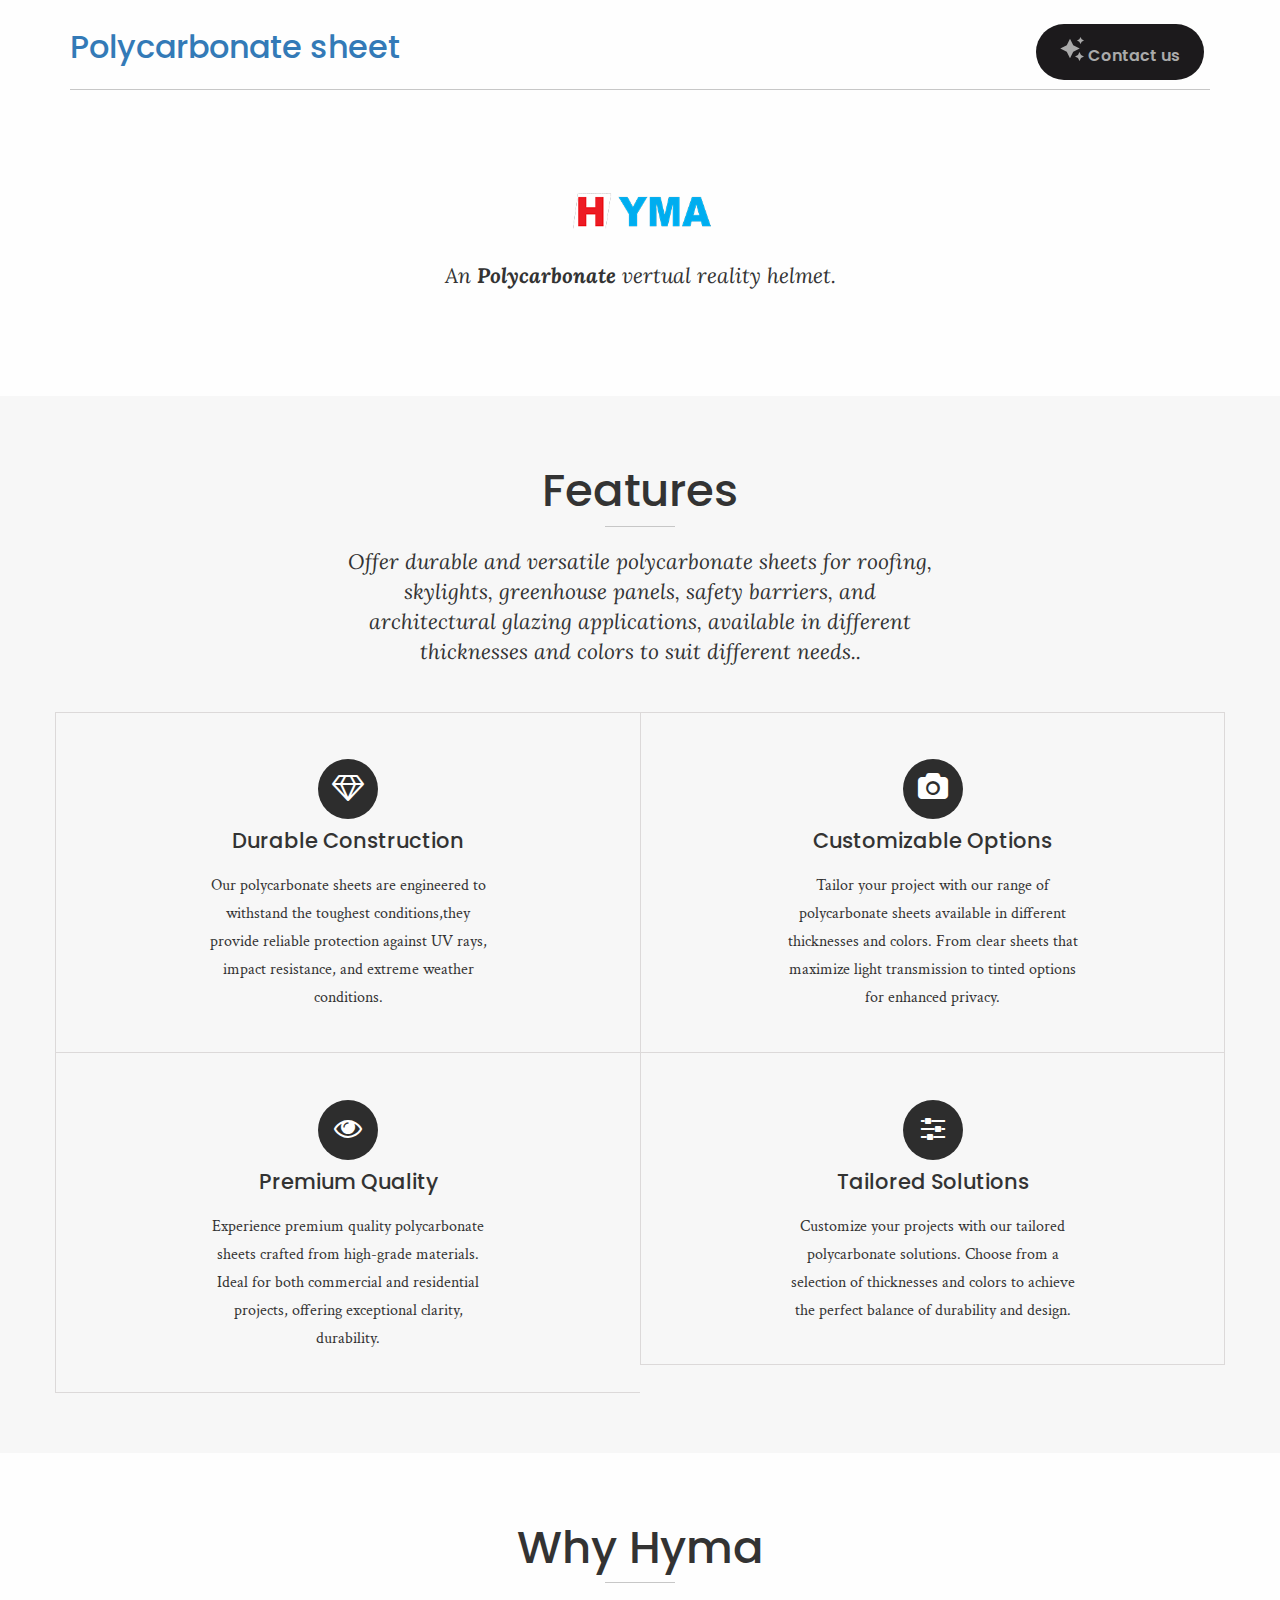
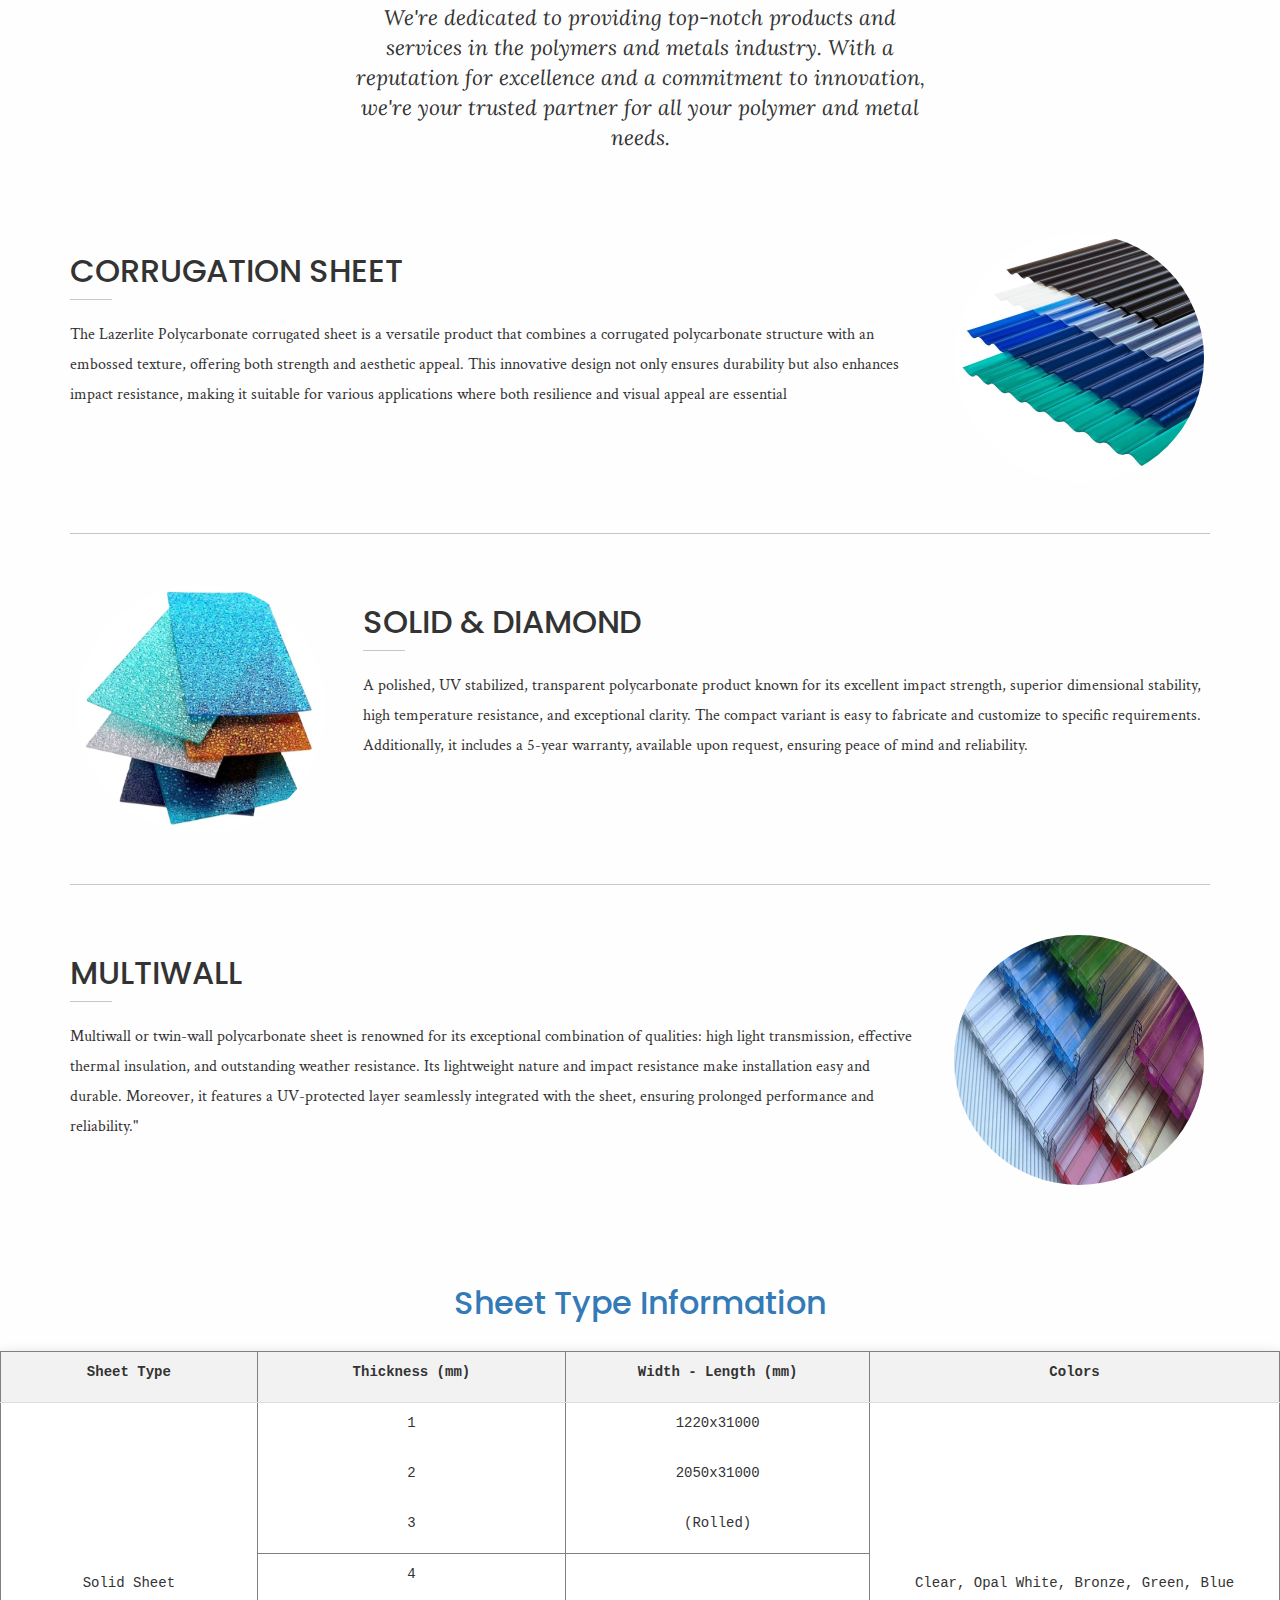
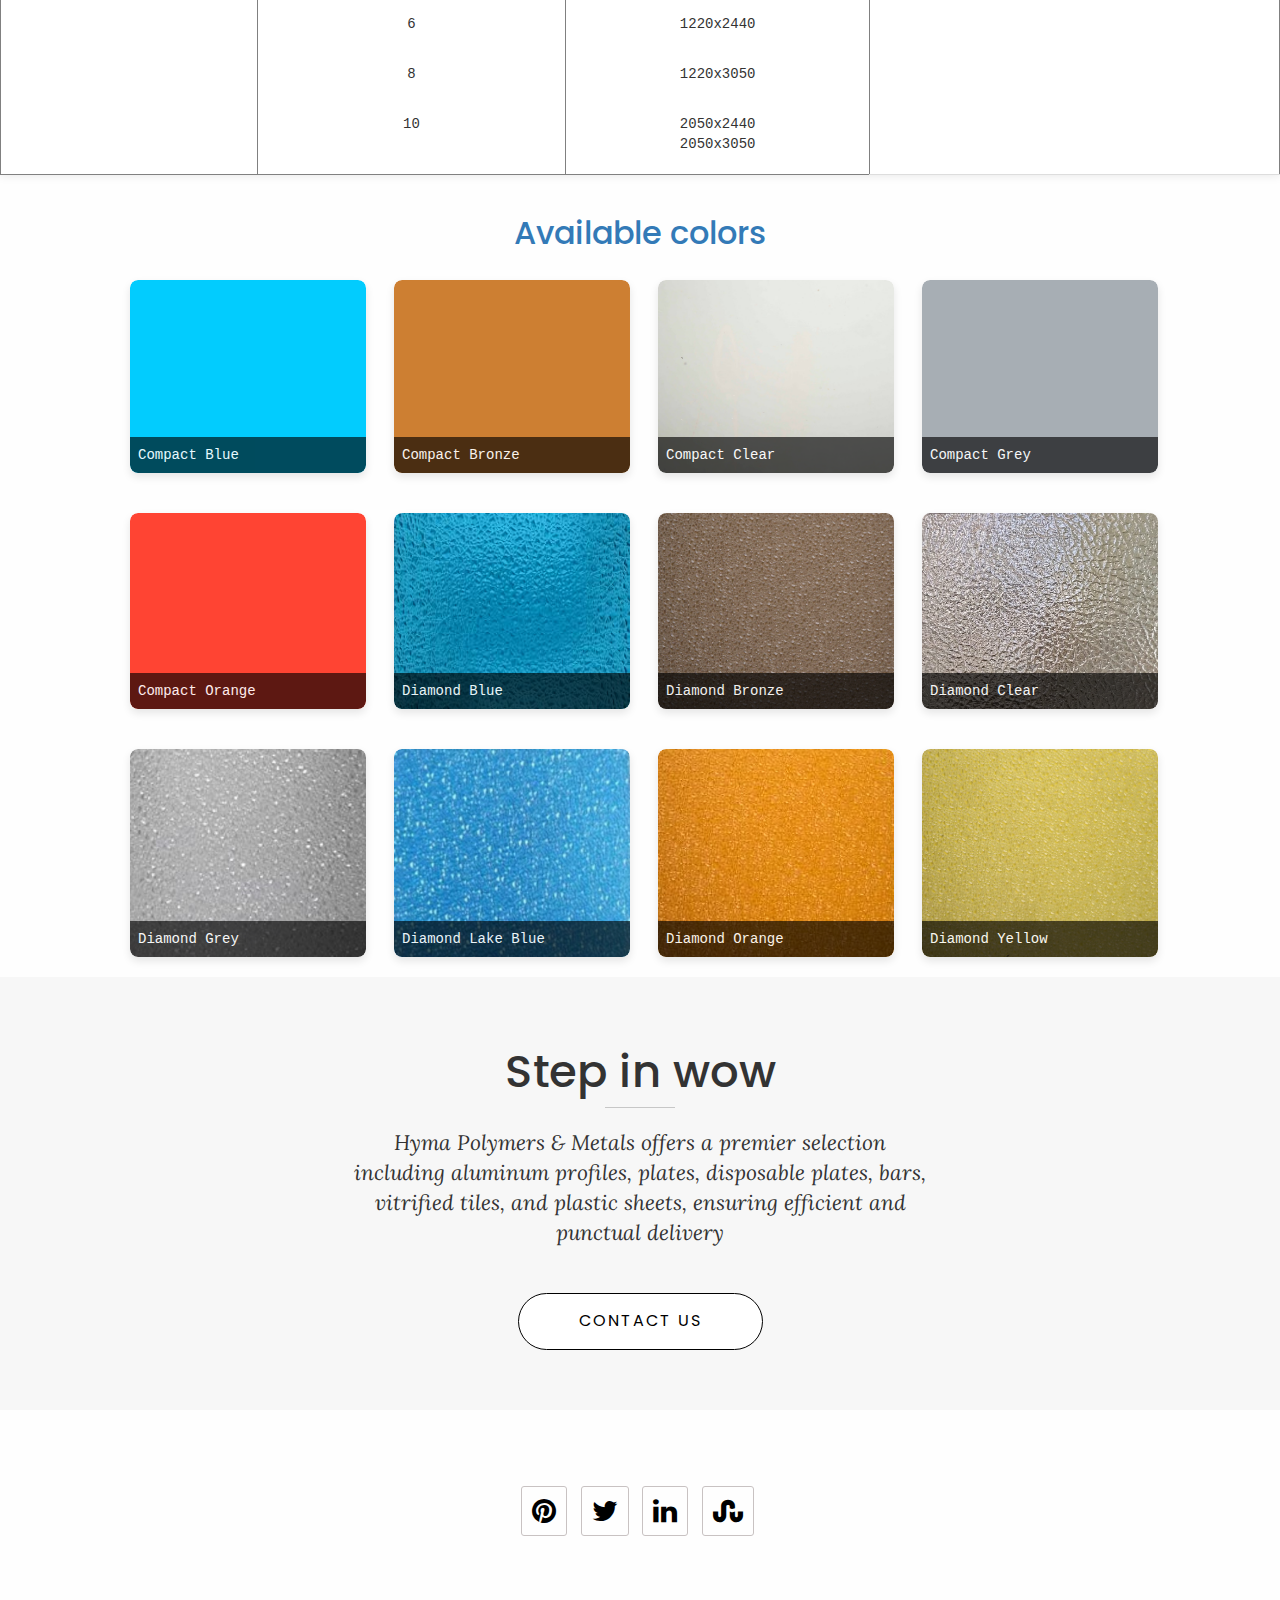
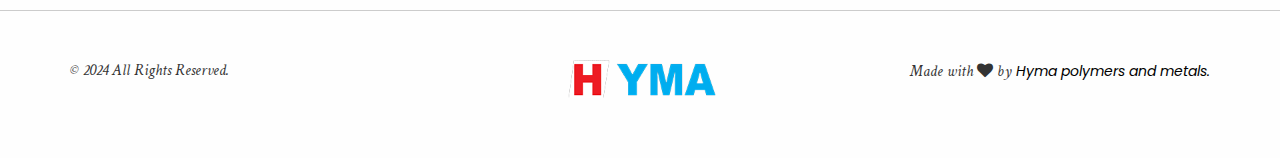
<file: products_pages/html/polycarbonate_sheets.html>
<!DOCTYPE html>
<html>

<head>
  <meta charset="utf-8">
  <meta http-equiv="X-UA-Compatible" content="IE=edge">
  <meta name="viewport" content="width=device-width, initial-scale=1">
  <meta name="description" content="">
  <meta name="author" content="">
  <link rel="stylesheet" type="text/css" href="/products_pages/css/bootstrap.min.css">
  <link rel="stylesheet" type="text/css" href="/products_pages/css/font-awesome.min.css">
  <link href="https://fonts.googleapis.com/css?family=Lora:400i" rel="stylesheet">
  <link href="https://fonts.googleapis.com/css?family=Poppins:400,600" rel="stylesheet">
  <link href="https://fonts.googleapis.com/css?family=Crimson+Text" rel="stylesheet">
  <link rel="stylesheet" type="text/css" href="/products_pages/css/style.css">
  <script type="text/javascript" src="/products_pages/js/script.js"></script>
  <title>Hyma - Polycarbonate</title>
</head>

<body>
  <!-- div used to make the body blur -->
  <div class="overlay" id="overlay" onclick="closeNav()"></div>

  <section class="head index-part-1">
    <div class="head-bar">
      <div class="container">
        <div class="row">
          <div class="col-lg-6 col-xs-6 col-sm-6 col-md-6">
            <a>
              <h3>Polycarbonate sheet</h3>
            </a>
          </div>
          <div class="col-lg-6 col-xs-6 col-sm-6 col-md-6 text-right">
            <div id="mySidenav" class="sidenav text-center">
              <a href="javascript:void(0)" class="closebtn" onclick="closeNav()">&times;</a><br>
              <a href="index.html">Home</a>
              <hr>
              <a href="generic.html">Generic</a>
              <hr>
              <a href="element.html">Element</a>
            </div>
            <div class="main" id="main">

              <button class="btn1">
                <svg height="24" width="24" fill="#FFFFFF" viewBox="0 0 24 24" data-name="Layer 1" id="Layer_1"
                  class="sparkle">
                  <path
                    d="M10,21.236,6.755,14.745.264,11.5,6.755,8.255,10,1.764l3.245,6.491L19.736,11.5l-6.491,3.245ZM18,21l1.5,3L21,21l3-1.5L21,18l-1.5-3L18,18l-3,1.5ZM19.333,4.667,20.5,7l1.167-2.333L24,3.5,21.667,2.333,20.5,0,19.333,2.333,17,3.5Z">
                  </path>
                </svg>

                <span class="text">Contact us</span>
              </button>
              <!-- <a href="#" onclick="">Contact us</a> -->
            </div>
          </div>
        </div>
        <hr>
      </div>
    </div>
    <div class="wow">
      <div class="container">
        <div class="row">
          <div class="wow-logo">
            <img class="img-responsive img-logo" src="/images/logo/hyma-logo-1.png">
          </div>
          <div class="font-1 helmet text-center">
            <p>An <strong>Polycarbonate</strong> vertual reality helmet.</p>
          </div>
          <!-- <div class="wow-btn text-center">
            <a class="btn btn-default wow-button" href="#">GET WOW NOW</a>
          </div> -->
        </div>
      </div>
    </div>
  </section>

  <section class="index-part-2">
    <div class="container">

      <div class="row">
        <div class="text-center">
          <h2>Features</h2>
        </div>
        <hr class="hr-mid">
        <div class="sub-text text-center">
          <p class="font-1">
            Offer durable and versatile polycarbonate sheets for roofing, skylights, greenhouse panels, safety barriers,
            and architectural glazing applications, available in different thicknesses and colors to suit different
            needs..
          </p>
        </div>
      </div>

      <div class="row">

        <div class="col-xs-12 col-lg-6 col-sm-6 col-md-6 col-block">
          <div class="block text-center block-first">
            <div class="icon">
              <i class="fa fa-diamond fa-2x"></i>
            </div>
            <h4>Durable Construction</h4>
            <p class="font-2">Our polycarbonate sheets are engineered to withstand the toughest conditions,they provide
              reliable protection against UV rays, impact resistance, and extreme weather conditions.</p>
          </div>
        </div>
        <div class="col-xs-12 col-lg-6 col-sm-6 col-md-6 col-block">
          <div class="block text-center block-second">
            <div class="icon">
              <i class="fa fa-camera fa-2x"></i>
            </div>
            <h4> Customizable Options</h4>
            <p class="font-2">Tailor your project with our range of polycarbonate sheets available in different
              thicknesses and colors. From clear sheets that maximize light transmission to tinted options for enhanced
              privacy.</p>
          </div>
        </div>
      </div>

      <div class="row">
        <div class="col-xs-12 col-lg-6 col-sm-6 col-md-6 col-block">
          <div class="block text-center block-third">
            <div class="icon">
              <i class="fa fa-eye fa-2x"></i>
            </div>
            <h4>Premium Quality</h4>
            <p class="font-2">Experience premium quality polycarbonate sheets crafted from high-grade materials. Ideal
              for both commercial and residential projects, offering exceptional clarity, durability.</p>
          </div>
        </div>
        <div class="col-xs-12 col-lg-6 col-sm-6 col-md-6 col-block">
          <div class="block text-center block-last">
            <div class="icon">
              <i class="fa fa-sliders fa-2x"></i>
            </div>
            <h4>Tailored Solutions</h4>
            <p class="font-2">Customize your projects with our tailored polycarbonate solutions. Choose from a selection
              of thicknesses and colors to achieve the perfect balance of durability and design.</p>
          </div>
        </div>
      </div>
    </div>
  </section>

  <section class="index-part-3">
    <div class="container">
      <div class="row why-div">
        <div class="text-center">
          <h2>Why Hyma</h2>
        </div>
        <hr class="hr-mid">
        <div class="sub-text text-center">
          <p class="font-1">
            We're dedicated to providing top-notch products and services in the polymers and metals industry. With a
            reputation for excellence and a commitment to innovation, we're your trusted partner for all your polymer
            and metal needs.
          </p>
        </div>
      </div>

      <div class="row">
        <div class="col-lg-9 col-sm-12 col-md-9 col-xs-12">
          <div class="holder-para">
            <h3>CORRUGATION SHEET</h3>
            <hr class="hr-short">
            <p class="font-2">


              The Lazerlite Polycarbonate corrugated sheet is a versatile product that combines a corrugated
              polycarbonate structure with an embossed texture, offering both strength and aesthetic appeal. This
              innovative design not only ensures durability but also enhances impact resistance, making it suitable for
              various applications where both resilience and visual appeal are essential
            </p>
          </div>
        </div>
        <div class="col-lg-3 col-xs-12 col-sm-12 col-md-3">
          <div class="holder-img">
            <img class="round-img img-responsive center-block"
              src="/products_pages/images/polycarbonate-corrugated-sheet.jpeg">
          </div>
        </div>
      </div>

      <hr class="line-full">

      <div class="row">
        <div class="col-lg-9 col-xs-12 col-sm-12 col-md-9 col-md-push-3">
          <div class="holder-para">
            <h3>SOLID & DIAMOND</h3>
            <hr class="hr-short">
            <p class="font-2">
              A polished, UV stabilized, transparent polycarbonate product known for its excellent impact strength,
              superior dimensional stability, high temperature resistance, and exceptional clarity. The compact variant
              is easy to fabricate and customize to specific requirements. Additionally, it includes a 5-year warranty,
              available upon request, ensuring peace of mind and reliability.
            </p>
          </div>
        </div>
        <div class="col-lg-3 col-xs-12 col-sm-12 col-md-3 col-md-pull-9">
          <div class="holder-img">
            <img class="round-img img-responsive center-block"
              src="/products_pages/images/polycarbonate-solid-diamond-sheet.jpg">
          </div>
        </div>
      </div>

      <hr class="line-full">

      <div class="row">
        <div class="col-lg-9 col-xs-12 col-sm-12 col-md-9">
          <div class="holder-para">
            <h3>MULTIWALL</h3>
            <hr class="hr-short">
            <p class="font-2">
              Multiwall or twin-wall polycarbonate sheet is renowned for its exceptional combination of qualities: high
              light transmission, effective thermal insulation, and outstanding weather resistance. Its lightweight
              nature and impact resistance make installation easy and durable. Moreover, it features a UV-protected
              layer seamlessly integrated with the sheet, ensuring prolonged performance and reliability."
            </p>
          </div>
        </div>
        <div class="col-lg-3 col-xs-12 col-sm-12 col-md-3">
          <div class="holder-img">
            <img class="round-img img-responsive center-block" src="/products_pages/images/multiwall.jpg">
          </div>
        </div>
      </div>
    </div>
  </section>
  <a>
    <h3 class="center">Sheet Type Information</h3>
  </a>
  <!-- <h2 class="center">Sheet Type Information</h2> -->

  <table border="1" cellspacing="0" cellpadding="0">
    <thead>
      <tr>
        <th width="114" valign="top">
          <p align="center">Sheet Type</p>
        </th>
        <th width="137" valign="top">
          <p align="center">Thickness (mm)</p>
        </th>
        <th width="135" valign="top">
          <p align="center">Width - Length (mm)</p>
        </th>
        <th width="182" valign="top">
          <p align="center">Colors</p>
        </th>
      </tr>
    </thead>
    <tr>
      <td width="114" rowspan="8" valign="middle" style="vertical-align:middle; border-bottom:none !important">
        <p align="center">Solid Sheet</p>
      </td>
      <td width="137" valign="top" style="border-top:none !important; border-bottom:none !important;">
        <p align="center">1</p>
      </td>
      <td width="135" valign="top" style="border-top:none !important; border-bottom:none !important;">
        <p align="center">1220x31000</p>
      </td>
      <td width="182" rowspan="8" valign="middle" style="vertical-align:middle;">
        <p align="center"><!--Clear, Opal, White, Bronze, Green, Blue-->

          Clear, Opal White, Bronze, Green, Blue



        </p>
      </td>
    </tr>
    <tr>
      <td width="137" valign="top" style="border-top:none !important; border-bottom:none !important;">
        <p align="center">2</p>
      </td>
      <td width="135" valign="top" style="border-top:none !important; border-bottom:none !important;">
        <p align="center">2050x31000</p>
      </td>
    </tr>
    <tr>
      <td width="137" valign="top" style="border-top:none !important; border-bottom:none !important;">
        <p align="center">3</p>
      </td>
      <td width="135" valign="top" style="border-top:none !important; border-bottom:none !important;">
        <p align="center">(Rolled)</p>
      </td>
    </tr>
    <tr>
      <td width="137" valign="top" style=" border-bottom:none !important;">
        <p align="center">4</p>
      </td>
      <td width="135" valign="top" style="border-bottom:none !important;">
        <p align="center">&nbsp;</p>
      </td>
    </tr>
    <tr>
      <td width="137" valign="top" style="border-top:none !important; border-bottom:none !important;">
        <p align="center">6</p>
      </td>
      <td width="135" valign="top" style="border-top:none !important; border-bottom:none !important;">
        <p align="center">1220x2440




        </p>
      </td>
    </tr>
    <tr>
      <td width="137" valign="top" style="border-top:none !important; border-bottom:none !important;">
        <p align="center">8</p>
      </td>
      <td width="135" valign="top" style="border-top:none !important; border-bottom:none !important;">
        <p align="center">
          1220x3050
        </p>
      </td>
    </tr>
    <tr>
      <td width="137" valign="top" style="border-top:none !important; border-bottom:none !important;">
        <p align="center">10</p>
      </td>
      <td width="135" valign="top" style="border-top:none !important; border-bottom:none !important;">
        <p align="center">
          2050x2440
          <br>
          2050x3050
        </p>
      </td>
    </tr>
    <!--
      <tfoot>
      <tr>
      <td colspan="4">
      <p>*Other dimension & Colors are available with a special order, subject to a minimum order</p>
      </td>
      </tr>
      </tfoot>-->

  </table>

  <!-- <h2 class="center">Available</h2> -->

  <a>
    <h3 class="center">Available colors</h3>
  </a>


  <div class="gallery">
    <div class="gallery-item">
      <img src="/products_pages/images/colorsimg/Compact-Blue.png" alt="Turbo Image">
      <div class="caption">Compact Blue</div>
    </div>
    <div class="gallery-item">
      <img src="/products_pages/images/colorsimg/bronze-color.png" alt="Image 2">
      <div class="caption">Compact Bronze</div>
    </div>
    <div class="gallery-item">
      <img src="/products_pages/images/colorsimg/Compact-Clear.jpg" alt="Image 3">
      <div class="caption">Compact Clear</div>
    </div>
    <div class="gallery-item">
      <img src="/products_pages/images/colorsimg/Compact-grey.png" alt="Image 4">
      <div class="caption">Compact Grey</div>
    </div>
    <!-- <div class="gallery-item">
      <img src="/products_pages/images/colorsimg/late-blue.png" alt="Image 5">
      <div class="caption">Compact Lake Blue</div>
    </div> -->
    <div class="gallery-item">
      <img src="/products_pages/images/colorsimg/orange.png" alt="Image 5">
      <div class="caption">Compact Orange</div>
    </div>
    <div class="gallery-item">
      <img src="/products_pages/images/colorsimg/diamondblue.jfif" alt="Image 5">
      <div class="caption">Diamond Blue</div>
    </div>
    <div class="gallery-item">
      <img src="/products_pages/images/colorsimg/Diamond-Bronze.jpg" alt="Image 5">
      <div class="caption">Diamond Bronze</div>
    </div>
    <div class="gallery-item">
      <img src="/products_pages/images/colorsimg/clear.jpeg" alt="Image 5">
      <div class="caption">Diamond Clear</div>
    </div>
    <div class="gallery-item">
      <img src="/products_pages/images/colorsimg/diamondgrey.jpg" alt="Image 5">
      <div class="caption">Diamond Grey</div>
    </div>
    <div class="gallery-item">
      <img src="/products_pages/images/colorsimg/latebluedia.jpg" alt="Image 5">
      <div class="caption">Diamond Lake Blue</div>
    </div>
    <div class="gallery-item">
      <img src="/products_pages/images/colorsimg/diamondorNGE.jfif" alt="Image 5">
      <div class="caption">Diamond Orange</div>
    </div>
    <div class="gallery-item">
      <img src="/products_pages/images/colorsimg/Diamond-Yellow.jpg" alt="Image 5">
      <div class="caption">Diamond Yellow</div>
    </div>
    <!-- <div class="gallery-item">
      <img src="/images/turbo-hme-th.jpg" alt="Image 5">
      <div class="caption">Caption for Image 5</div>
    </div>
    <div class="gallery-item">
      <img src="/images/turbo-hme-th.jpg" alt="Image 5">
      <div class="caption">Caption for Image 5</div>
    </div>
    <div class="gallery-item">
      <img src="/images/turbo-hme-th.jpg" alt="Image 5">
      <div class="caption">Caption for Image 5</div>
    </div> -->
    <!-- Add more gallery items as needed -->
  </div>

  <section class="index-part-4">
    <div class="container">

      <div class="row">
        <div class="text-center">
          <h2>Step in wow</h2>
        </div>
        <hr class="hr-mid">
        <div class="sub-text text-center">
          <p class="font-1">
            Hyma Polymers & Metals offers a premier selection including aluminum profiles, plates, disposable plates, bars, vitrified tiles, and plastic sheets, ensuring efficient and punctual delivery
          </p>
        </div>
      </div>

      <div class="row text-center">
        <a class="btn btn-default wow-button" href="#">CONTACT US</a>
      </div>
    </div>
  </section>

  <section class="social">
    <ul>
      <li><a href="#" class="fa fa-pinterest fa-2x" aria-hidden="true"></a></li>
      <li><a href="#" class="fa fa-twitter fa-2x" aria-hidden="true"></a></li>
      <li><a href="#" class="fa fa-linkedin fa-2x" aria-hidden="true"></a></li>
      <li><a href="#" class="fa fa-stumbleupon fa-2x" aria-hidden="true"></a></li>
    </ul>
  </section>

  <section class="footer">
    <div class="container">
      <div class="row">
        <div class="col-lg-5 col-md-5 col-sm-5 col-xs-5">
          <div class="footer-p1">
            <p class="font-2">© 2024 All Rights Reserved.</p>
          </div>
        </div>
        <div class="col-lg-2 col-md-2 col-sm-2 col-xs-2">
          <img class="img-responsive foot-img" src="/images/logo/hyma-logo-1.png">
        </div>
        <div class="col-lg-5 col-md-5 col-sm-5 col-xs-5">
          <div class="footer-p2">
            <p class="font-2">Made with <i class="fa fa-heart" aria-hidden="true"></i> by <a href="/"
                target="_blank">Hyma polymers and metals.</a></p>
          </div>
        </div>
      </div>
    </div>
  </section>

</body>

</html>
</file>
<file: products_pages/css/style.css>
html, body{
  min-height: 100%;
}
body{
  position: relative;
}
*{
    outline: none;
}
.overlay{
  position: absolute;
  top: 0;
  left: 0;
  width: 0%;
  height: 0%;
  z-index: 9;
  background-color: rgba(0,0,0,0.5); /*dim the background*/
}
.sidenav {
    height: 100%;
    width: 0;
    position: fixed;
    z-index: 10;
    top: 0;
    right: 0;
    background-color: white;
    overflow-x: hidden;
    transition: 0.5s;
    padding-top: 5%;
}
.main a{
    color: black;
    text-decoration: none;
    font-size: 16px;
    cursor:pointer;
    word-spacing: 10px;
    font-weight: 600;

}
.sidenav a {
    padding: 5%;
    text-decoration: none;
    color: #818181;
    display: block;
    transition: 0.3s;
    font-size: 16px;
    letter-spacing: 2px;
}
.sidenav hr{
    margin-bottom: 5px;
    margin-top: 6px;
}

.sidenav a:hover, .offcanvas a:focus{
    color: #2c2b2b;
}

.sidenav .closebtn {
    position: absolute;
    top: 0;
    right: 25px;
    font-size: 36px;
    margin-left: 50px;
}

#main {
    transition: margin-left .5s;
    padding-right: 6px;
    padding-top: 15px;
}

/*@media screen and (max-height: 450px) {
  .sidenav {padding-top: 15px;}
  .sidenav a {font-size: 18px;}
}*/

.menu-ul{
    text-align: center;
}
.menu-ul li{
    list-style-type: none;
}
body {
    background-color: #fefefe;
    transition: background-color .5s;
    font-family: monospace; 
}
.head-bar{
    padding-top: 1vh;
    max-height: 10vh;
}
.wow-logo{
    padding-bottom: 2vh;
    padding-top:10vh;
}
.img-logo{
    max-height: 7vh;
    margin-left: auto;
    margin-right: auto;
}
.helmet{
    max-height: 5vh;
}
.head{
    min-height: 44vh;
    /* background-image: url('img/1.jpg'); */
    position: relative;
    background-position: bottom;
    background-repeat: no-repeat;
    background-size:53vh;
}
.fix-bottom{
    text-align: bottom;

}
/*button {
    background-color: #fefefe;
    border-color: black;
    color: black;
    text-align: center;
    text-decoration: none;
    display: inline-block;
    font-size: 16px;
    border-radius: 50px;
    border-width: 1px;
    letter-spacing: 2px;

}*/
.wow-button{
    padding: 16px 60px;
    border: solid 1px black;
    color: black;
    text-align: center;
    text-decoration: none;
    display: inline-block;
    font-size: 16px;
    border-radius: 50px;
    letter-spacing: 2px;
}
.wow-button:hover{
    color: #ffffff;
    background-color: #2d2d2d;
    transition: .5s;
}
.font-1{
    font-family: 'Lora', serif;
    font-style: italic;
    font-size: 21px;
}
.hr-social{
    margin:0px;
    margin-top: 30px;
}
.index-part-2,.index-part-4,.index-part-3{
    padding-top: 50px;
    padding-bottom: 60px;
}
.index-part-2,.index-part-4{
    background-color: #f7f7f7;
}
hr{
    background-color: #c7c7c7; height: 1px; border: 0;
    margin-top: 1vh;
}
h1,h2,h4,h3,h5,a,button{
    font-family: 'Poppins', sans-serif;
}
h1{
    font-size: 55px;
}
h2{
    font-size:45px;
}
h3{
    font-size: 32px;
}
h4{
    font-size: 21px;
}
h5{
    font-size: 100%;
}
h6{
    font-size: 100%;
}
.sub-text{
    padding-right: 25%;
    padding-left: 25%;
    padding-bottom: 3%;   
}
.block{
    border-style: solid;
    border-color: #dcd9d9;
    border-width: 1px;
    margin-right: 0px;
    padding-top: 8%;
    padding-bottom: 5%;
    padding-left: 25%;
    padding-right: 25%;
}
.block-first{
    border-right: none;
    border-bottom: none;
}
.block-second{
    border-bottom: none;
}
.block-third{
    border-right: none;
}
.block p{
    line-height: 28px;
    padding-top: 10px;
}
.icon{
    background-color: #2d2d2d;
    color: white;
    display: table;
    width: 60px;
    height: 60px;
    border-radius: 100%;
    margin-right: auto;
    margin-left: auto;
}

i{
        display: table-cell; 
        vertical-align: middle;
        position: relative;
        /* top: 50%; */
        transform: translateY(50%);
        
}
.font-2{
    font-family: 'Crimson Text', serif;
    font-size: 16px;
    line-height: 30px;
}
.round-img{
    display: table;
    width: 250px;
    height: 250px;
    border-radius: 100%;
}
.container-fluid{
    padding-left: 0px;
    padding-right: 0px;
}
.social{
    text-align: center;
    display: block;
    padding-top: 6%;
    padding-bottom: 5%;
}
.social ul{
    padding-left: 0px;
}
.social li{
    list-style-type: none;
    display: inline-block;
    border:1px solid #c8c2c2;
    margin-right: 5px;
    border-radius: 3px;
}
.social a{
    padding: 10px;
    color: black;
    text-align: center;
    text-decoration: none;
}

.social a:hover{
    color: #ffffff;
    background-color: #2d2d2d;
    transition: .5s;
}
.footer-p1,.footer-p2{
    padding-top: 10px;
    font-style: italic;
    font-size: 16px; 
}
.footer-p2{
    display: inline-block;
    text-align: right;
    padding-right: 0px;
    width: 100%;
}
i.fa-heart{
    transform:translateY(-20%);
    margin-bottom: 0px;
}
.footer{
    padding-top: 35px;
    padding-bottom: 45px;
    border-top: 1px solid #cccccc;
}
.generic-page{
    background-color: #f7f7f7; 
    padding-bottom: 30px;
}
.generic{
    padding-top: 25px;
}
.img-generic{
    padding-top: 15px;
    width: 100%;
    margin: 0px;
    padding-bottom: 60px;
}
.generic-p{
    padding-bottom: 20px;
    font-size: 18px;

}
.element-full{
    background-color: #f7f7f7; 
}
.element-page{
    padding-top: 25px;
}
.Element-heading{
    padding-top: 15px;
}
.Element-heading-para{
    padding-right: 380px;
}
.call-btn-1{
    border:1px solid black;
    border-radius: 30px;
    width:100%;
    margin-top: 20px;
    padding-top: 18px;
    padding-bottom: 18px;
    font-size: 12px;
}
.call-btn-2{
    border:1px solid black;
    border-radius: 25px;
    width:100%;
    margin-top: 20px;
    padding-top: 15px;
    padding-bottom: 15px;
    font-size: 12px;
}
.call-btn-3{
    border:1px solid black;
    border-radius: 25px;
    width:100%;
    margin-top: 20px;
    padding-top: 10px;
    padding-bottom: 10px;
    font-size: 12px;
}
.btn-line{
    padding-top: 5px;
}
.btn-line a:hover{
    color:white;
    background-color: black;
    transition: .5s;
}
.form-section{
    padding-top: 56px;
}
.col-block{
     padding-left:0px;padding-right:0px;
}

input,select,textarea{
     width: 100%;
    border:1px solid black;
    border-radius: 30px;
    font-family: 'Lora', serif;
    padding-top: 15px;
    padding-bottom: 15px;
    padding-left: 35px;
    margin-bottom: 30px;
}
textarea{
    padding-top: 28px;
}
.form-section h3{
    padding-bottom: 35px;
}
.form-section button{
    padding-top: 15px;
    padding-bottom: 15px;
    padding-left: 28px;
    padding-right: 28px;
    font-size: 13px;
    letter-spacing: 0px;
    margin-right: 5px;
    margin-bottom: 60px;
    border-radius: 50px;
    border:solid 1px black;
}
.form-section button:hover{
    color: #ffffff;
    background-color: #2d2d2d;
    transition: .5s;
}
.E-image img{
    padding-top: 50px;
}
.wow-btn{
     padding-top:4vh;
     padding-bottom:2vh;
}
.foot-img{
    margin-right: auto;
    margin-left: auto;
}
.why-div{
    margin-bottom:35px;
}
.line-full{
    margin-top:50px;margin-bottom:50px;
}
.hr-short{
     width:5%;
     margin-left: 0px;
}
.hr-mid{
    width: 6%;
    margin-left: auto;
    margin-right: auto;
}
.blockquote-row{
 padding-left:2%;
 padding-right: 18%;
}
.blockquote-side{
     border-left:thick solid black;padding-top:8px;
}
.blockquote-side.font-1{
    margin-left:12px;
}
.E-social{
    text-align:left;padding-top:36px;padding-bottom:0px;
}
.footer-p2 a{
    color: black;
    font-size: 14px;
}
@media screen and (min-width: 481px) and (max-width: 1200px) {

   .block{
    padding-top: 30px;
    padding-bottom: 15px;
    padding-left: 30px;
    padding-right: 30px;
   }
   .Element-heading-para{
    padding-right: 80px;
   }
   .footer-p1,.footer-p2{
    padding-top: 0px;
    font-size: 10px; 
    }
    .footer{
        padding-top: 15px;
        padding-bottom: 25px;
    }
    .footer-p2 a{
    font-size: 12px;
    }
}


@media only screen and (max-width: 480px) {
    .font-1{
        font-size: 18px;
    }
/*   .block{
    padding-top: 30px;
    padding-bottom: 20px;
    padding-left: 40px;
    padding-right: 40px;
   }*/
   .Element-heading-para{
    padding-right: 60px;
  }
    .footer-p1 p,.footer-p2 p{
    padding-top: 0px;
    font-size: 12px;
    letter-spacing: 0px;
    line-height: 14px; 
    }
    .footer-p2 p{
        line-height: 8px;
    }
    .footer-p2 a{
    font-size: 10px;
    }
    .footer{
        padding-top: 15px;
        padding-bottom: 25px;
    }
/*    .wow-logo{
    padding-bottom: 10px;
    padding-top: 40px;
    }*/
    .wow-btn{
     padding-top:20px;
     padding-bottom:5px;
    }
    input,select,textarea{
    padding-top: 8px;
    padding-bottom: 8px;
    padding-left: 20px;
    margin-bottom: 15px;
    }
    textarea{
        padding-top: 15px;
    }
    .call-btn-1{
    margin-top: 12px;
    padding-top: 12px;
    padding-bottom: 10px;
    font-size: 10px;
    }
    .call-btn-2{
        margin-top: 12px;
        padding-top: 7px;
        padding-bottom: 7px;
        font-size: 10px;
    }
    .call-btn-3{
        margin-top: 12px;
        padding-top: 5px;
        padding-bottom: 5px;
        font-size: 10px;
    }
    .head-bar{
    padding: auto;
    }
    /*.wow-logo{
        padding: auto;
    }*/
    button {
        padding: auto;

    }
    .generic{
    padding-top: 15px;
    }
    .generic img{
    padding-top: 10px;
    }
    h1{
    font-size: 38px;
    }
    h2{
        font-size:33px;
    }
    h3{
        font-size: 23px;
    }
    h4{
        font-size: 20px;
    }
    h5{
        font-size: 100%;
    }
    h6{
        font-size: 100%;
    }
}

/*This section for small height device*/
@media only screen and (max-height: 400px){
    .head-bar{
        padding-top: 1vh;
        max-height: 10vh;
    }
    .wow-logo{
        padding-bottom: 2vh;
        padding-top:10vh;
    }
    .img-logo{
        max-height: 30vh;
        margin-left: auto;
        margin-right: auto;
    }
    .helmet{
        max-height: 20vh;
    }
    .btn-1{
        padding-top: 3vh;
        padding-bottom: 3vh;
    }
    .head{
        min-height: 150vh;
        background-size:60vh;
    }
        .wow-btn{
         padding-top:10vh;
         padding-bottom:4vh;
    }
    
}



/* ============================================ */

table {
    width: 100%;
    border-collapse: collapse;
    margin-bottom: 20px;
    background-color: #fff;
    box-shadow: 0 0 10px rgba(0, 0, 0, 0.1);
  }
  th, td {
    padding: 10px;
    text-align: left;
    border-bottom: 1px solid #ddd;
  }
  th {
    background-color: #f2f2f2;
  }
  tr:hover {
    background-color: #f5f5f5;
  }
  .center {
    padding: 20px;
    text-align: center;
    
  }

  a:hover {
    text-decoration: none;
}


  .gallery {
    display: flex;
    flex-wrap: wrap;
    gap: 20px;
    justify-content: center; /* Center align items */
}

.gallery-item {
    margin-left: 8px;
    width: calc(20% - 20px); /* 5 columns on larger screens */
    margin-bottom: 20px;
    position: relative;
    overflow: hidden;
    border-radius: 8px;
    box-shadow: 0 4px 8px rgba(0, 0, 0, 0.1);
    transition: transform 0.3s ease;
}

.gallery-item img {
    width: 100%;
    height: 100%;
    display: block;
    border-radius: 8px;
    transition: transform 0.3s ease;
}

.caption {
    background-color: rgba(0, 0, 0, 0.7);
    color: white;
    font-size: 14px;
    padding: 8px;
    position: absolute;
    bottom: 0;
    left: 0;
    width: 100%;
    box-sizing: border-box;
    opacity: 0.9; /* Show captions by default */
    transition: opacity 0.3s ease;
    border-bottom-left-radius: 8px;
    border-bottom-right-radius: 8px;
}

@media (max-width: 1200px) {
    .gallery-item {
        width: calc(25% - 20px); /* 4 columns on medium screens */
    }
}

@media (max-width: 992px) {
    .gallery-item {
        width: calc(33.33% - 20px); /* 3 columns on smaller screens */
    }
}

@media (max-width: 768px) {
    .gallery-item {
        width: calc(50% - 20px); /* 2 columns on tablets */
    }
}

@media (max-width: 480px) {
    .gallery-item {
        width: 100%; /* One column on mobile */
    }
}

.gallery-item:hover {
    transform: translateY(-5px); /* Lift image on hover */
    box-shadow: 0 8px 16px rgba(0, 0, 0, 0.2);
}

.gallery-item:hover .caption {
    opacity: 1; /* Keep captions visible on hover */
}

.btn1 {
    border: none;
    width: 12em;
    height: 4em;
    border-radius: 3em;

    gap: 12px;
    background: #1C1A1C;
    cursor: pointer;
    transition: all 450ms ease-in-out;
  }
  
  .sparkle {
    fill: #AAAAAA;
    transition: all 800ms ease;
  }
  
  .text {
    font-weight: 600;
    color: #AAAAAA;
    font-size: medium;
  }
  
  .btn1:hover {
    background: linear-gradient(0deg,#A47CF3,#683FEA);
    box-shadow: inset 0px 1px 0px 0px rgba(255, 255, 255, 0.4),
    inset 0px -4px 0px 0px rgba(0, 0, 0, 0.2),
    0px 0px 0px 4px rgba(255, 255, 255, 0.2),
    0px 0px 180px 0px #9917FF;
    transform: translateY(-2px);
  }
  
  .btn1:hover .text {
    color: white;
  }
  
  .btn1:hover .sparkle {
    fill: white;
    transform: scale(1.2);
  }
</file>
